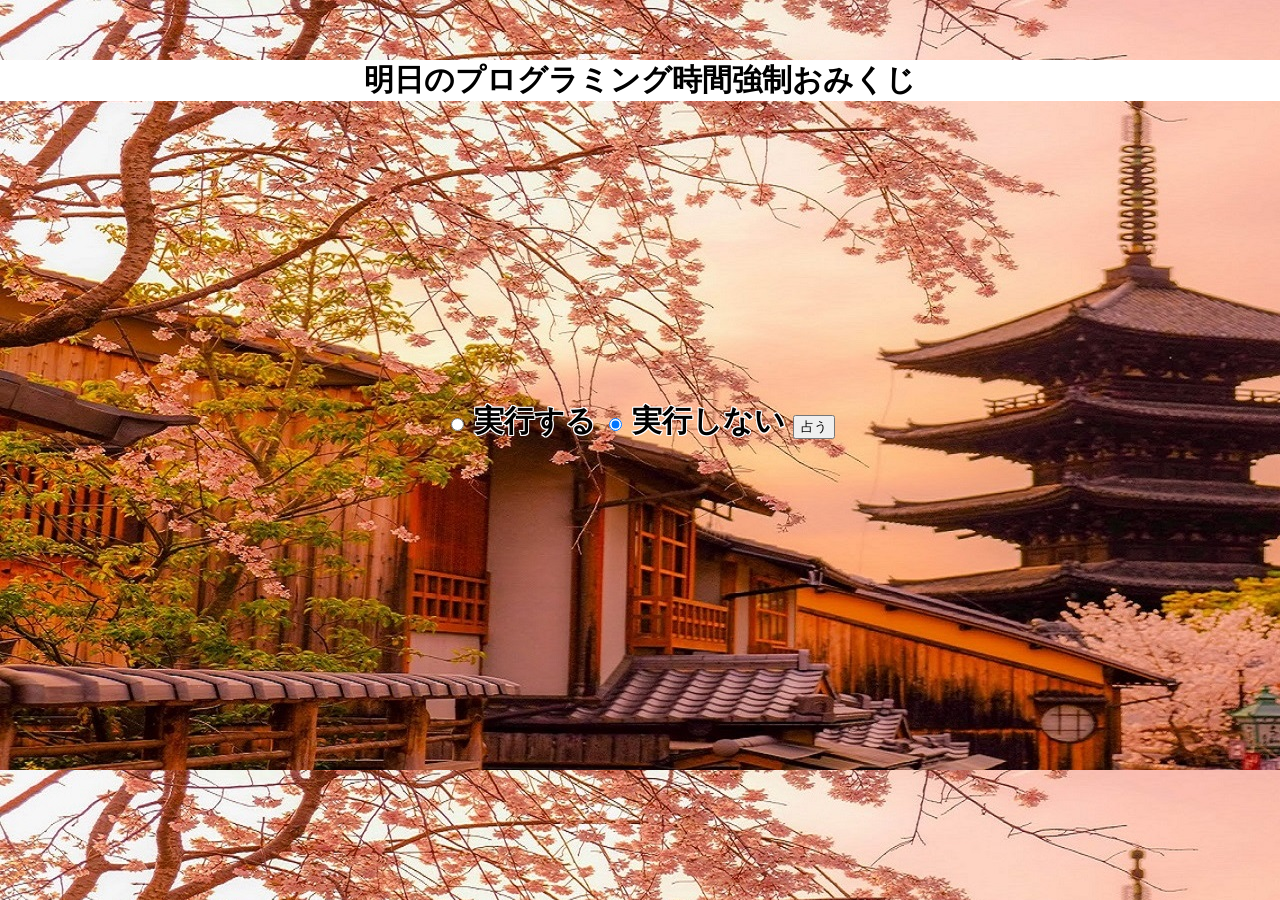
<file: index.html>
<!DOCTYPE html>
<html lang="en">

<head>
  <meta charset="UTF-8">
  <meta http-equiv="X-UA-Compatible" content="IE=edge">
  <meta name="viewport" content="width=device-width, initial-scale=1.0">
  <link rel="stylesheet" href="css/sample.css">
  <title>Document</title>
</head>

<body class="back_img">
  <h1 class="title">明日のプログラミング時間強制おみくじ</h1>
  <div class="box11">
    <form name="formChecker">
      <input type="radio" name="rbtn" value="yes"> 実行する
      <input type="radio" name="rbtn" value="no" checked> 実行しない
      <input type="button" value="占う" onClick="check()">
    </form>
  </div>
  <script type="text/javascript">
    function check() {
      var rcheck = document.formChecker.rbtn[0].checked; //ラジオボタンrbtnの１つ目（rbtn[0]）の状態を取得
      //rcheckの内容がtrue（ボタンが押されている状態）かどうかで条件分岐
      if (rcheck) { //tureの場合
        document.location = "file:///C:/Users/user/Desktop/time_uranai/main.html"; //リンク先を呼び出す
      } else { //falseの場合
        alert("実行しなさい"); //アラートを表示する
      }
    }
  </script>

</body>

</html>
</file>
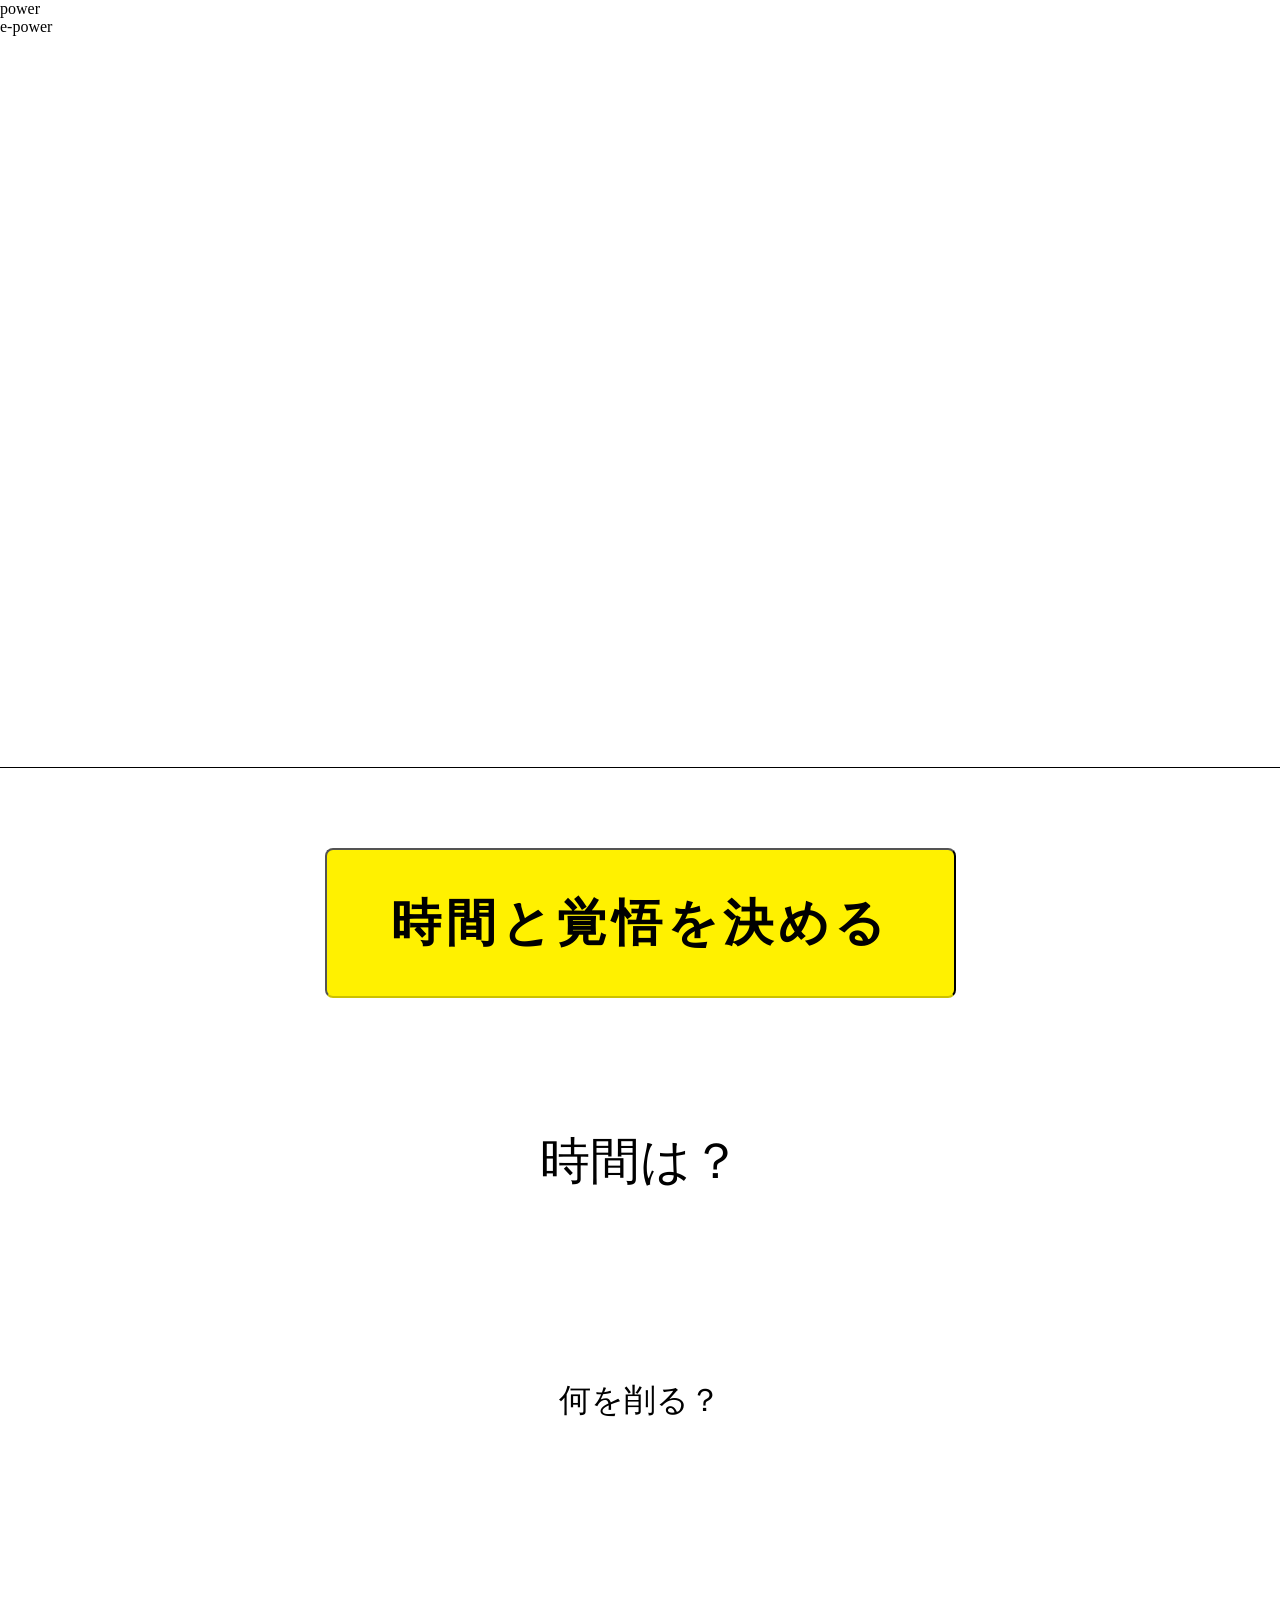
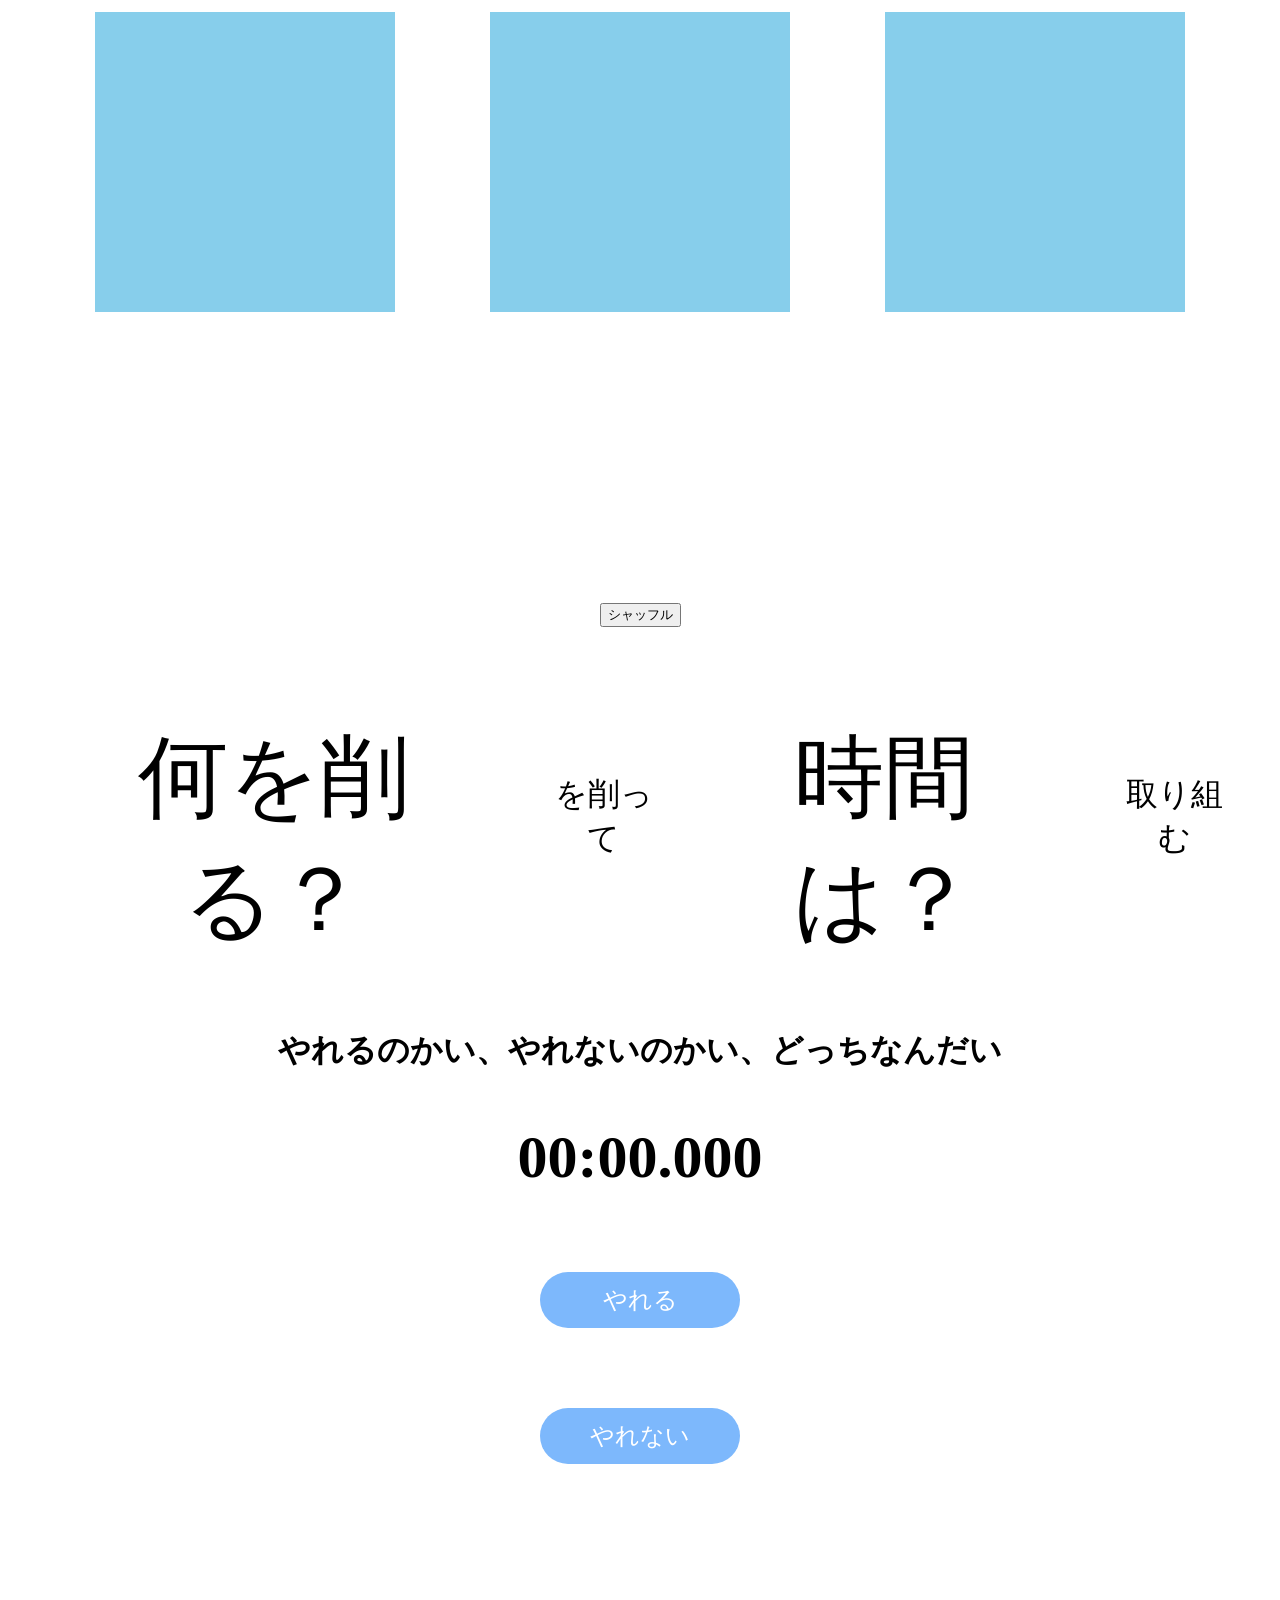
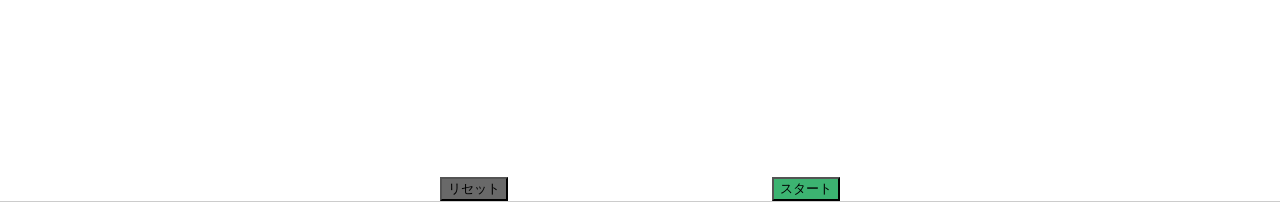
<file: janken.html>
<!DOCTYPE html>
<html lang="en">

<head>
  <meta charset="UTF-8">
  <meta http-equiv="X-UA-Compatible" content="IE=edge">
  <meta name="viewport" content="width=device-width, initial-scale=1.0">
  <link rel="stylesheet" href="css/sample.css">
  <title>Document</title>

</head>
<!--ボタン-->

<body>
  <div id="box11">
    <div id="btn">power</div>
    <div id="btn1">e-power</div>
  </div>
  <div id="cont">
    <p></p>
  </div>
  <div id="cont1">
    <p></p>
  </div>
  <p id="echo"></p>


  <!--時間-->
  <ul>
    <button class="push" id="pull">時間と覚悟を決める</button>
  </ul>

  <p id="echo2">時間は？</p>
  <p id="echo3">何を削る？</p>

  <!--何を削る？-->
  <div class="color_box">
    <div class="box" id="target1"></div>
    <div class="box" id="target2"></div>
    <div class="box" id="target3"></div>
  </div>
  <div class="container">
    <button id="shuffle"> シャッフル </button>

  </div>

  <div class="box_1">
    <p id="echo5">何を削る？</p>
    <p class="text_1">を削って</p>
    <p id="echo4">時間は？</p>
    <p class="text_1">取り組む</p>

  </div>
  <h1 class="texth1">やれるのかい、やれないのかい、どっちなんだい</h1>
  </div>
  <div id="stopwatch">00:00.000</div>
  <div id="box11">
    <div id="nakayama">やれる</div>
    <div id="dacho">やれない</div>
  </div>
  <div id="nakayama1">
    <p></p>
  </div>
  <div id="dacho1">
    <p></p>
  </div>
  <p id="echo11"></p>

  </div>



  </div>


  <div id="buttons">
    <button type="button11" id="reset" class="button">リセット</button>
    <button type="button11" id="start" class="button">スタート</button>
  </div>

  <footer></footer>
  <script src="https://ajax.googleapis.com/ajax/libs/jquery/3.2.1/jquery.min.js"></script>



  <script>

    'use strict';


    //シャッフル//
    // const shuffle = document.getElementById("shuffle");
    // const work = document.getElementById("work");
    // shuffle.addEventListener('click', function () {
    //   const reslut = ['work', 'sleep', 'rest'];
    //    const number = Math.fooor(Math.random() * reslut.length);
    //   work.textContent = reslut[number];
    // });

    // shuffle.addEventListener('click', () => {
    //    target2.classList.toggle('circle');
    //    $("#work").text("sleep");


    //何を削る？//


    const target1 = document.getElementById("target1");
    const target2 = document.getElementById("target2");
    const target3 = document.getElementById("target3");
    target1.addEventListener('click', () => {
      target1.classList.toggle('circle');
      $("#target1").text("work");
      $("#echo5").text("work");

    });
    target2.addEventListener('click', () => {
      target2.classList.toggle('circle');
      $("#target2").text("sleep");
      $("#echo5").text("sleep");
    });
    target3.addEventListener('click', () => {
      target3.classList.toggle('circle');
      $("#target3").text("rest");
      $("#echo5").text("rest");
    });



    //ボタン2択下段
    {
      const $nakayama = document.getElementById('nakayama');
      const $nakayama1 = document.getElementById('nakayama1');
      $nakayama.addEventListener('click', () => {
        $nakayama1.classList.toggle('on');
        $("#echo11").text("ya-----っ");
        document.getElementById('start').click();
      });
    }

    {
      const $dacho = document.getElementById('dacho');
      const $dacho1 = document.getElementById('dacho1');
      $dacho.addEventListener('click', () => {
        $dacho1.classList.toggle('on');
        $("#echo11").text("やり直しなさいっ");
      });
    }




    //ボタン2択上段

    {
      const $btn = document.getElementById('btn');
      const $cont = document.getElementById('cont');
      $btn.addEventListener('click', () => {
        $cont.classList.toggle('on');
        $("#echo").text("明日はどうするんだいっ");
      });
    }

    {
      const $btn1 = document.getElementById('btn1');
      const $cont1 = document.getElementById('cont1');
      $btn1.addEventListener('click', () => {
        $cont1.classList.toggle('on');
        $("#echo").text("やっちゃえ日産");
      });
    }

    //時間


    $("#pull").on("click", function () {

      const min = 0;
      const max = 5;
      const randomNumber = Math.floor(Math.random() * (max - min + 1)) + min;
      console.log(randomNumber);



      if (randomNumber === 0) {
        $("#echo2").text("３時間");
        $("#echo4").text("３時間");
        $("#echo3").text("とにかく集中");
      } else if (randomNumber === 1) {
        $("#echo2").text("５時間");
        $("#echo4").text("５時間");
        $("#echo3").text("１つ選んでね");
      } else if (randomNumber === 2) {
        $("#echo2").text("８時間");
        $("#echo4").text("８時間");
        $("#echo3").text("２つ選んでね");
      } else if (randomNumber === 3) {
        $("#echo2").text("５時間");
        $("#echo4").text("５時間");
        $("#echo3").text("１つ選んでね");
      } else if (randomNumber === 4) {
        $("#echo2").text("８時間");
        $("#echo4").text("８時間");
        $("#echo3").text("２つ選んでね");
      } else if (randomNumber === 5) {
        $("#echo2").text("５時間");
        $("#echo4").text("５時間");
        $("#echo3").text("１つ選んでね");
      }
    });

    function draw() {
      alert('押されました')
    }


    const pull = document.getElementById('pull');

    pull.addEventListener('click', () => {
      pull.textContent = 'START';

    });


    //タイマー

    const stopwatch = document.getElementById('stopwatch');
    const start = document.getElementById('start');
    const reset = document.getElementById('reset');

    let state = 'start';
    let timerId;
    let elapsedMs = 0;

    function timeToString(millis) {
      const ms = millis % 1000; // ミリ秒
      const s = Math.floor(millis / 1000) % 60;
      const m = Math.floor(millis / 1000 / 60) % 60;

      const formattedMs = ms.toString().padStart(3, '0');
      const formattedS = s.toString().padStart(2, '0');
      const formattedM = m.toString().padStart(2, '0');

      return `${formattedM}:${formattedS}.${formattedMs}`;
    }

    start.addEventListener('click', () => {
      if (state === 'start') {
        state = 'stop';
        start.textContent = 'ストップ';
        start.classList.add('stop');

        let startMs = Date.now(); // 開始時間
        startMs -= elapsedMs;

        timerId = setInterval(() => {
          const nowMs = Date.now();
          elapsedMs = nowMs - startMs; // 経過ミリ秒

          stopwatch.textContent = timeToString(elapsedMs);
        }, 10);
      } else { // state === start
        state = 'start';
        clearInterval(timerId);
        start.textContent = 'リスタート';
        start.classList.remove('stop');

      }
    });

    reset.addEventListener('click', () => {
      state = 'start';
      clearInterval(timerId);
      start.textContent = 'スタート';
      start.classList.remove('stop');
      elapsedMs = 0;
      stopwatch.textContent = '00:00.000';
    });


  </script>

</body>

</html>
</file>
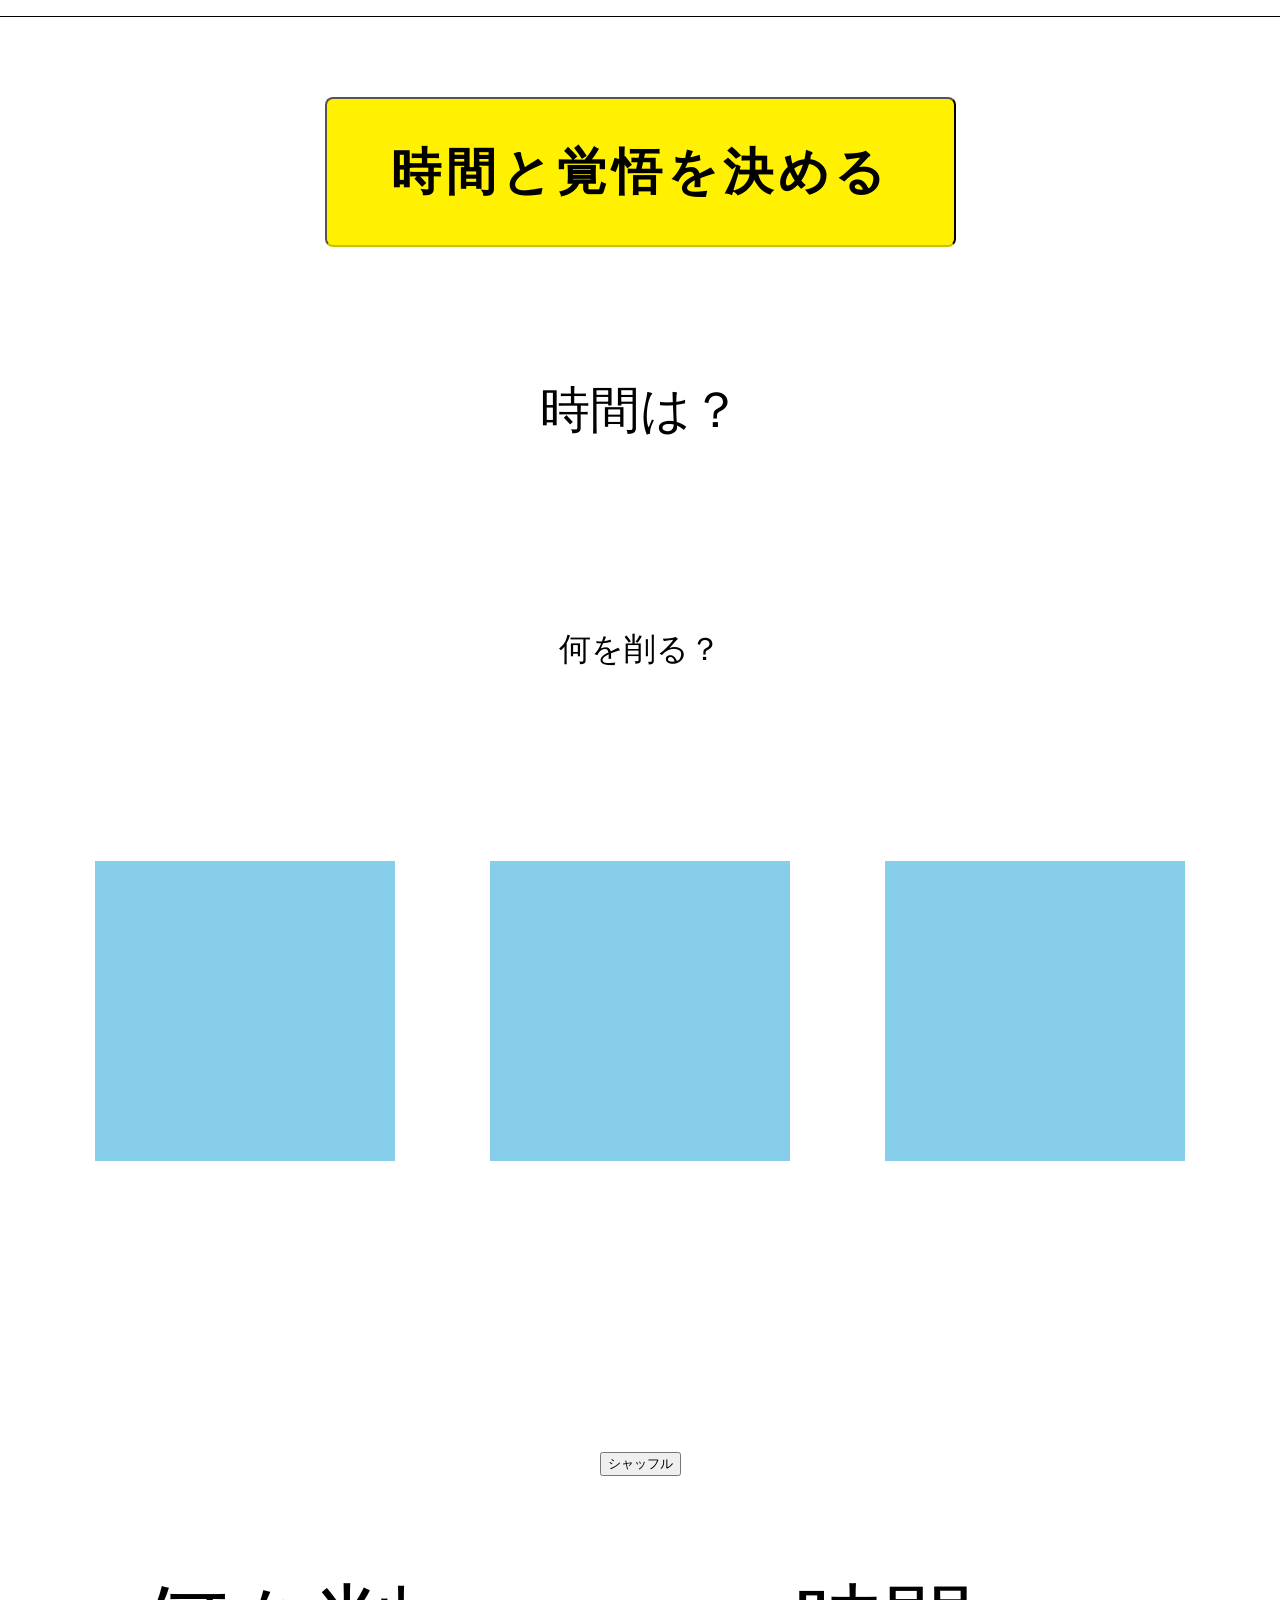
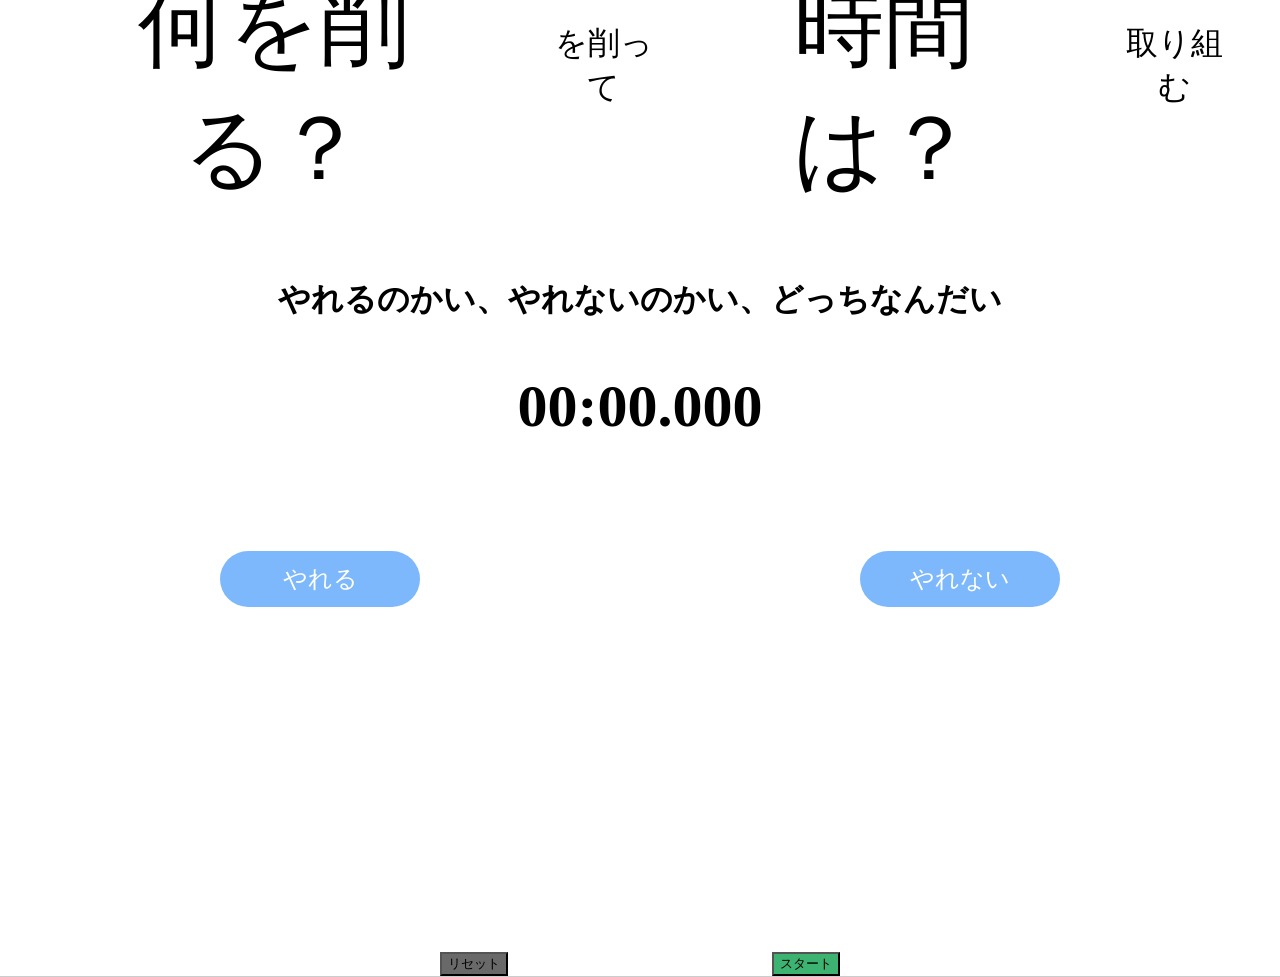
<file: main.html>
<!DOCTYPE html>
<html lang="en">

<head>
  <meta charset="UTF-8">
  <meta http-equiv="X-UA-Compatible" content="IE=edge">
  <meta name="viewport" content="width=device-width, initial-scale=1.0">
  <link rel="stylesheet" href="css/sample.css">
  <title>Document</title>

</head>
<!--ボタン-->

<!--時間-->
<ul>
  <button class="push" id="pull">時間と覚悟を決める</button>
</ul>

<p id="echo2">時間は？</p>
<p id="echo3">何を削る？</p>

<!--何を削る？-->
<div class="color_box">
  <div class="box" id="target1"></div>
  <div class="box" id="target2"></div>
  <div class="box" id="target3"></div>
</div>
<div class="container">
  <button id="shuffle"> シャッフル </button>

</div>

<div class="box_1">
  <p id="echo5">何を削る？</p>
  <p class="text_1">を削って</p>
  <p id="echo4">時間は？</p>
  <p class="text_1">取り組む</p>

</div>
<h1 class="texth1">やれるのかい、やれないのかい、どっちなんだい</h1>
</div>
<div id="stopwatch">00:00.000</div>
<div id="box13">
  <div id="nakayama">やれる</div>
  <div id="dacho">やれない</div>
</div>
<div id="nakayama1">
  <p></p>
</div>
<div id="dacho1">
  <p></p>
</div>
<p id="echo11"></p>

</div>



</div>


<div id="buttons">
  <button type="button11" id="reset" class="button">リセット</button>
  <button type="button11" id="start" class="button">スタート</button>
</div>

<footer></footer>
<script src="https://ajax.googleapis.com/ajax/libs/jquery/3.2.1/jquery.min.js"></script>



<script>

  'use strict';


  //シャッフル//
  // const shuffle = document.getElementById("shuffle");
  // const work = document.getElementById("work");
  // shuffle.addEventListener('click', function () {
  //   const reslut = ['work', 'sleep', 'rest'];
  //    const number = Math.fooor(Math.random() * reslut.length);
  //   work.textContent = reslut[number];
  // });

  // shuffle.addEventListener('click', () => {
  //    target2.classList.toggle('circle');
  //    $("#work").text("sleep");


  //何を削る？//


  const target1 = document.getElementById("target1");
  const target2 = document.getElementById("target2");
  const target3 = document.getElementById("target3");
  target1.addEventListener('click', () => {
    target1.classList.toggle('circle');
    $("#target1").text("work");
    $("#echo5").text("work");

  });
  target2.addEventListener('click', () => {
    target2.classList.toggle('circle');
    $("#target2").text("sleep");
    $("#echo5").text("sleep");
  });
  target3.addEventListener('click', () => {
    target3.classList.toggle('circle');
    $("#target3").text("rest");
    $("#echo5").text("rest");
  });



  //ボタン2択下段
  {
    const $nakayama = document.getElementById('nakayama');
    const $nakayama1 = document.getElementById('nakayama1');
    $nakayama.addEventListener('click', () => {
      $nakayama1.classList.toggle('on');
      $("#echo11").text("ya-----っ");
      document.getElementById('start').click();
    });
  }

  {
    const $dacho = document.getElementById('dacho');
    const $dacho1 = document.getElementById('dacho1');
    $dacho.addEventListener('click', () => {
      $dacho1.classList.toggle('on');
      $("#echo11").text("やり直しなさいっ");
    });
  }




  //ボタン2択上段



  //時間


  $("#pull").on("click", function () {

    const min = 0;
    const max = 5;
    const randomNumber = Math.floor(Math.random() * (max - min + 1)) + min;
    console.log(randomNumber);



    if (randomNumber === 0) {
      $("#echo2").text("３時間");
      $("#echo4").text("３時間");
      $("#echo3").text("とにかく集中");
    } else if (randomNumber === 1) {
      $("#echo2").text("５時間");
      $("#echo4").text("５時間");
      $("#echo3").text("１つ選んでね");
    } else if (randomNumber === 2) {
      $("#echo2").text("８時間");
      $("#echo4").text("８時間");
      $("#echo3").text("２つ選んでね");
    } else if (randomNumber === 3) {
      $("#echo2").text("５時間");
      $("#echo4").text("５時間");
      $("#echo3").text("１つ選んでね");
    } else if (randomNumber === 4) {
      $("#echo2").text("８時間");
      $("#echo4").text("８時間");
      $("#echo3").text("２つ選んでね");
    } else if (randomNumber === 5) {
      $("#echo2").text("５時間");
      $("#echo4").text("５時間");
      $("#echo3").text("１つ選んでね");
    }
  });

  function draw() {
    alert('押されました')
  }


  const pull = document.getElementById('pull');

  pull.addEventListener('click', () => {
    pull.textContent = 'START';

  });


  //タイマー

  const stopwatch = document.getElementById('stopwatch');
  const start = document.getElementById('start');
  const reset = document.getElementById('reset');

  let state = 'start';
  let timerId;
  let elapsedMs = 0;

  function timeToString(millis) {
    const ms = millis % 1000; // ミリ秒
    const s = Math.floor(millis / 1000) % 60;
    const m = Math.floor(millis / 1000 / 60) % 60;

    const formattedMs = ms.toString().padStart(3, '0');
    const formattedS = s.toString().padStart(2, '0');
    const formattedM = m.toString().padStart(2, '0');

    return `${formattedM}:${formattedS}.${formattedMs}`;
  }

  start.addEventListener('click', () => {
    if (state === 'start') {
      state = 'stop';
      start.textContent = 'ストップ';
      start.classList.add('stop');

      let startMs = Date.now(); // 開始時間
      startMs -= elapsedMs;

      timerId = setInterval(() => {
        const nowMs = Date.now();
        elapsedMs = nowMs - startMs; // 経過ミリ秒

        stopwatch.textContent = timeToString(elapsedMs);
      }, 10);
    } else { // state === start
      state = 'start';
      clearInterval(timerId);
      start.textContent = 'リスタート';
      start.classList.remove('stop');

    }
  });

  reset.addEventListener('click', () => {
    state = 'start';
    clearInterval(timerId);
    start.textContent = 'スタート';
    start.classList.remove('stop');
    elapsedMs = 0;
    stopwatch.textContent = '00:00.000';
  });


</script>

</body>

</html>
</file>
<file: css/sample.css>
body {
    margin: 0;
    padding: 0;
    text-align: left;
    font-size: 16px;

}

.title {
    font-size: 30px;
    text-align: center;
}

#stopwatch {
    margin: 50px 0 30px;
    text-align: center;
    font-weight: bold;
    font-size: 60px;
}

#buttons {
    display: flex;
    justify-content: space-between;
    width: 400px;
    margin: 0 auto;
}

.button11 {
    width: 150px;
    height: 150px;
    border-radius: 50%;
    border: none;
    outline: none;
    color: #fff;
    font-weight: bold;
    font-size: 24px;
    cursor: pointer;
}

#reset {
    background-color: #696969;
}

#start {
    background-color: #3cb371;
}

#start.stop {
    background-color: #ff3300;
}




.countduwn {
    background-color: #fff;
    display: flex;
    align-items: center;
    justify-content: center;
    font-size: 50px;
    height: 70px;
    width: 200px;
    margin: 0;
}


.push {
    font-size: 1.6rem;
    font-weight: 700;
    line-height: 1.5;
    position: relative;
    display: inline-block;
    padding: 1rem 4rem;
    cursor: pointer;
    -webkit-user-select: none;
    -moz-user-select: none;
    -ms-user-select: none;
    user-select: none;
    -webkit-transition: all 0.3s;
    transition: all 0.3s;
    text-align: center;
    vertical-align: middle;
    text-decoration: none;
    letter-spacing: 0.1em;
    color: #212529;
    border-radius: 0.5rem;
    display: flex;
    align-items: center;
    justify-content: center;
}




.push {
    color: #000;
    background-color: #fff100;
    border-bottom: 5px solid #ccc100;
    display: flex;
    justify-content: center;
    align-items: center;
    margin: 80px auto;
    height: ;



}

.push {
    margin-top: 3px;
    color: #000;
    background: # fff20a;
    border-bottom: 2px solid #ccc100;
    display: flex;
    justify-content: center;
    align-items: center;
    margin: 80px auto;
}

main {
    border-bottom: 1px solid #ccc;
}

footer {
    background-color: #fff;
    border-bottom: 1px solid #ccc;
    text-align: center;
}

p {
    font-size: 200%;
    text-align: center;
    border-bottom: 1px solid #fff;
    height: 200px;
}

ul {
    padding: 0;
    border-top: 1px solid #000000;
    display: table;
    /* 定義 */
    table-layout: fixed;
    width: 100%;
}

li {
    text-align: center;
    list-style-type: none;
    border: 1px solid #666;
    background-color: #FFF;
    display: table-cell;
    /* 定義 */
    cursor: pointer;
}

li:hover {
    background: #0066CC;
    color: #fff;
}


#nakayama {
    width: 200px;
    height: 56px;
    color: white;
    background: rgb(125, 184, 252);
    border-radius: 3em;
    display: flex;
    justify-content: center;
    align-items: center;
    margin: 80px auto;
    cursor: pointer;
    font-size: 24px;
}

#nakayama {
    width: 200px;
    height: 56px;
    color: white;
    background: rgb(125, 184, 252);
    border-radius: 3em;
    display: flex;
    justify-content: center;
    align-items: center;
    margin: 80px auto;
    cursor: pointer;
    font-size: 24px;
}






#dacho {
    width: 200px;
    height: 56px;
    color: white;
    background: rgb(125, 184, 252);
    border-radius: 3em;
    display: flex;
    justify-content: center;
    align-items: center;
    margin: 80px auto;
    cursor: pointer;
    font-size: 24px;
}



.on {
    display: block !important;

}



#nakayama1 {
    width: 500px;
    height: 400px;
    background-image: url(../img/nakayamakinnikun.png);
    margin: 0 auto;
    display: none;

}

#dacho1 {
    width: 800px;
    height: 400px;
    background-image: url(../img/22574500.jpg);
    margin: 0 auto;
    display: none;

}

#box13 {
    display: flex;
    justify-content: center;
    align-items: center;
}

.box11 {
    display: flex;
    justify-content: center;
    align-items: center;
    margin-top: 300px;
    font-size: 30px;
    color: black;
    font-weight: bolder;
    color: #000;
    text-shadow: 1px 1px 0 #FFF,
        -1px -1px 0 #FFF,
        -1px 1px 0 #FFF,
        1px -1px 0 #FFF,
        0px 1px 0 #FFF,
        0-1px 0 #FFF,
        -1px 0 0 #FFF,
        1px 0 0 #FFF;
}

.box12 {
    display: none;
}

.btn {
    display: none;
}


.button005 a {

    position: relative;
    display: flex;
    justify-content: space-around;
    align-items: center;
    margin: 0 auto;
    height: 50px;
    max-width: 220px;
    padding: 10px 25px;
    color: white;
    background: rgb(149, 202, 252);

}

#echo2 {
    font-size: 50px;
}




.box {
    width: 300px;
    height: 300px;
    background-color: skyblue;
    cursor: pointer;
    transition: 0.8s;
    margin-bottom: 280px;

}

.texth1 {
    justify-content: center;
    display: flex;
    align-items: center;

}

.circle {
    background: pink;
    border-radius: 50%;
    transform: rotate(360deg);


}

.box_1 {
    display: flex;
    justify-content: space-evenly;
    align-items: center;
}

.text_1 {
    display: flex;
    justify-content: center;
    align-items: center;
    margin: 80px;
    margin-right: 50px;
}

.color_box {
    display: flex;
    justify-content: space-evenly;
    align-items: center;
}

#target1 {
    display: flex;
    justify-content: center;
    align-items: center;
    font-size: 135px;

}

#target2 {
    display: flex;
    justify-content: center;
    align-items: center;
    font-size: 135px;
}

#target3 {
    display: flex;
    justify-content: center;
    align-items: center;
    font-size: 135px;
}

.container {
    text-align: center;
    font-size: 30px;
}

#pull {
    height: 150px;
    font-size: 50px;
    display: flex;
    justify-content: center;
    align-items: center;

}

#echo4 {
    font-size: 90px;
    margin-left: 20px;
}

#echo5 {
    font-size: 90px;
    margin-left: 80px;
}

.title {
    margin-top: 60px;
    background-color: #FFF;

}

.back_img {
    background-image: url(../img/22701824_l.jpg);
}
</file>
